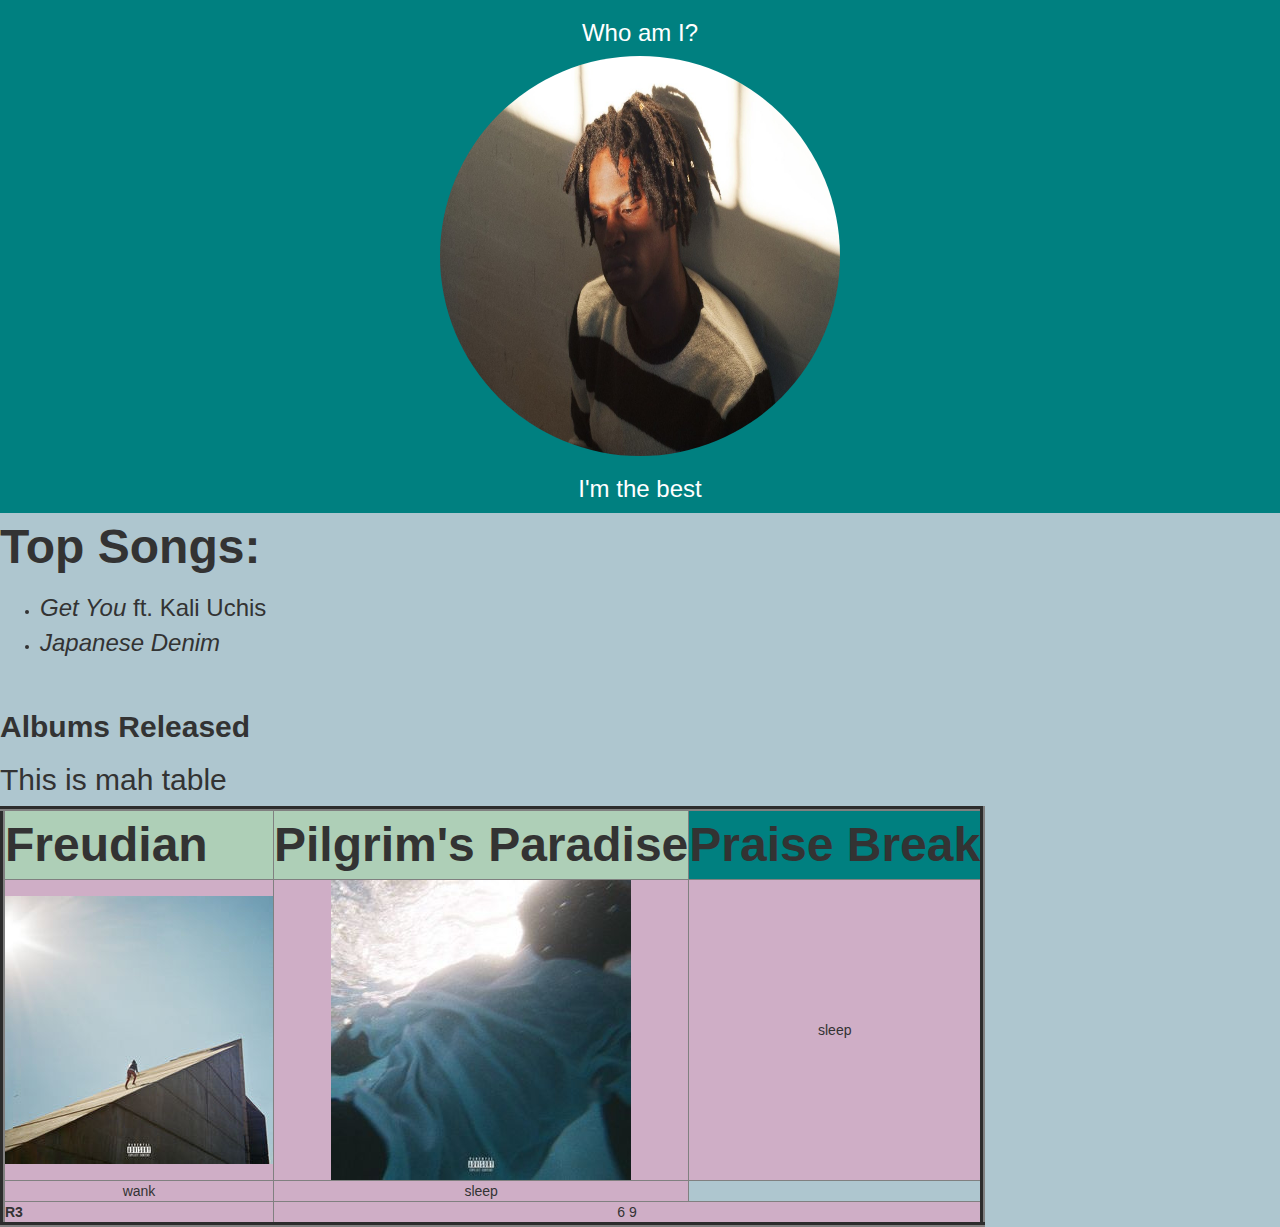
<file: aziziwebsite.html>
<!DOCTYPE html>
<html>
<head>
    <link rel="stylesheet" type="text/css" href="mystyle.css">
	<title>Daniel Caesar</title>
	<meta charset="utf-8">
	<meta name="viewport" contents="width=device-width, initial-scale=1">
	<link rel="stylesheet" href="https://maxcdn.bootstrapcdn.com/bootstrap/3.3.7/css/bootstrap.min.css">
	<script src="https://ajax.googleapis.com/ajax/libs/jquery/1.12.4/jquery.min.js"></script>
	<script src="https://maxcdn.bootstrapcdn.com/bootstrap/3.3.7/js/bootstrap.min.js"></script>
</head>
<style>
body {
	background-color: #aec6cf;
}

.albums {
	background-color: #aecfb7;
}
#favourite {
	background-color: teal;
}
    .bg-1 {
	background-color: teal;
	color: #ffffff;
	}
</style>

<body>
		<div class="bg-1">
		  <div class="container text-center">
		    <h3>Who am I?</h3>
		    <img src="images/danielcaesar2.jpg" class="img-circle" alt"freudian" width="400" height="400">
		    <h3>I'm the best</h3>
		  </div>
		</div>

	<p><strong><font size="24">Top Songs:</font></strong> 
	    <ul>
		    <li><font size="5"><em>Get You</em> ft. Kali Uchis</font></li>
			<li><font size="5"><em>Japanese Denim</em></font></li>
		</ul>
    
    <br/>
	<h2><strong>Albums Released</strong></h2>
		<h2>This is mah table</h2>
	    <table  border="5" style="text-align:center"; cellpadding="10">
		    <tr bgcolor='#cfaec6'>
		        <th scope="col"> <font size="36"><div class="albums">Freudian</div></font> </th>
				<th scope="col"> <font size="36"><div class="albums">Pilgrim's Paradise</div></font> </th>
				<th scope="col"> <font size="36"><div class="albums" id="favourite">Praise Break</div></font> </th>
			</tr>
			
		    <tr bgcolor='#cfaec6'>
		        <td><img src="images/freudian.jpg" /img></td>
				<td><img src="images/praisebreak.jpg" /img></td>
				<td> sleep </td>
			</tr>
			
			<tr bgcolor='#cfaec6'>
				<td> wank </td>
				<td> sleep </td>
			</tr>
			
			<tr bgcolor='#cfaec6'>
			<th scope="row"> R3 </th>
				<td colspan="3"> 6 9 </td>
			</tr>
		</table>

	    
	
</body>
</html>
</file>
<file: mystyle.css>
body {
	background-color: #aec6cf;
}

.albums {
	background-color: #aecfb7;
}
#favourite {
	background-color: teal;
}
</file>
